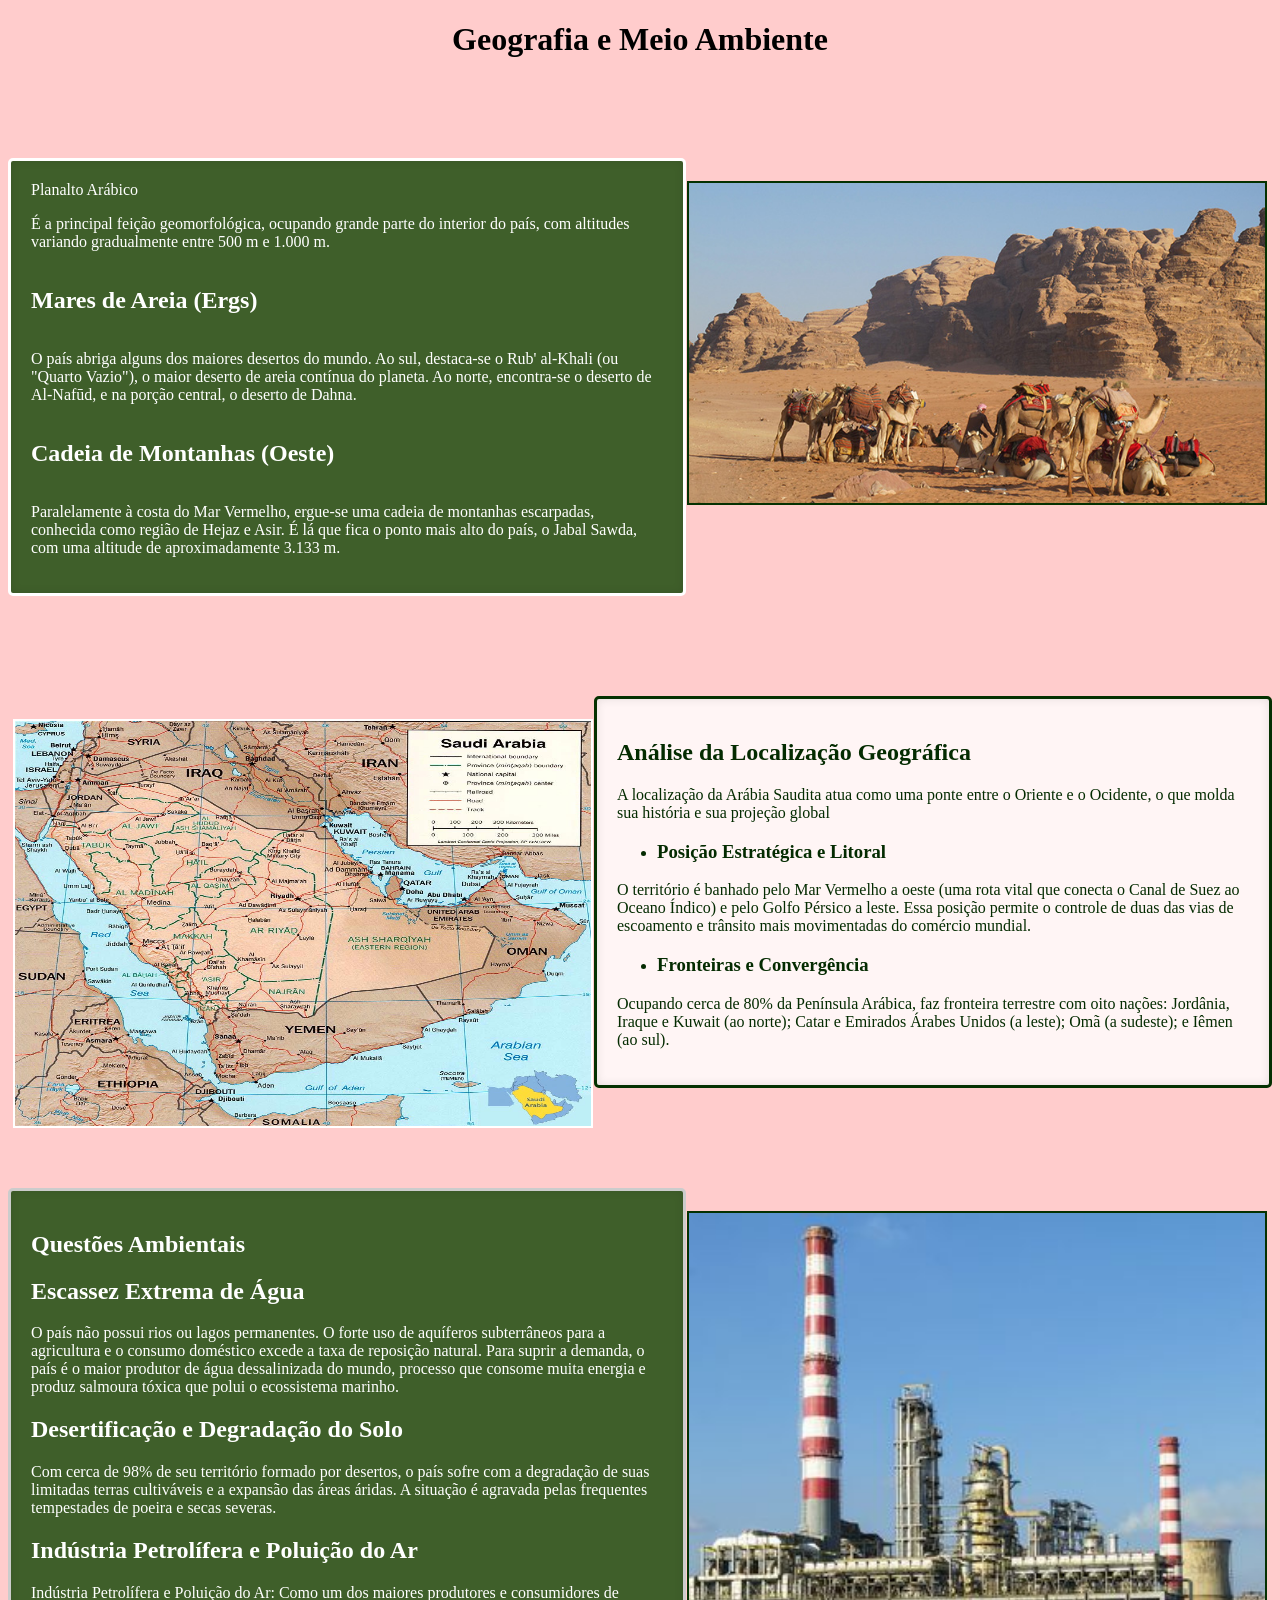
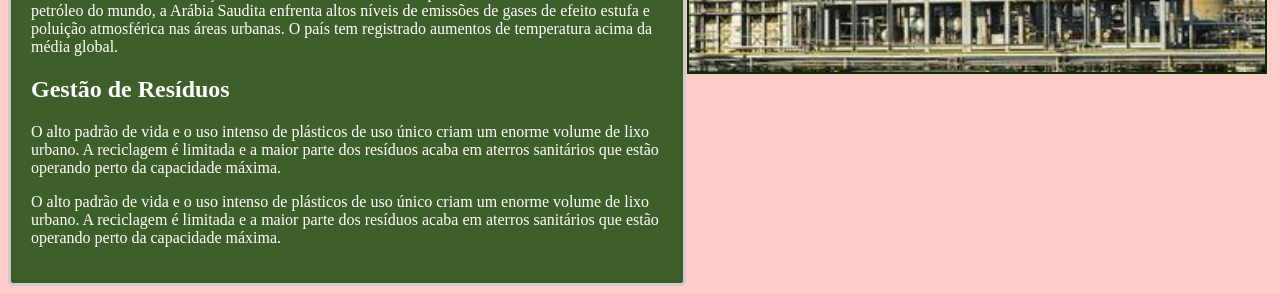
<file: site cop beta/site-copa/geografia.html>
<!DOCTYPE html>
<html lang="pt-br">
<head>
    <meta charset="UTF-8">
    <meta name="viewport" content="width=device-width, initial-scale=1.0">
    <link rel="stylesheet" href="style_geo.css">
    <link rel="shortcut icon" href="midias/Osama_bin_Laden_portrait.ico" type="image/x-icon">
    <title>Geografia</title>
</head>
<body>

   <div class="background1_geo">
   
    <header>
        <h1 class="tit-cabeçalho">Geografia e Meio Ambiente</h1>
    </header>
    <article class="article1"> <img class="img_geo1" src="../site-copa/midias/1-oriente-medio.jpg"\
        <h2>Planalto Arábico</h2>
        <p>É a principal feição geomorfológica, ocupando grande parte do interior do país, com altitudes variando gradualmente entre 500 m e 1.000 m.</p>
        <h2>Mares de Areia (Ergs)</h2>
        <p>O país abriga alguns dos maiores desertos do mundo. Ao sul, destaca-se o Rub' al-Khali (ou "Quarto Vazio"), o maior deserto de areia contínua do planeta. Ao norte, encontra-se o deserto de Al-Nafūd, e na porção central, o deserto de Dahna.</p>
        <h2>Cadeia de Montanhas (Oeste)</h2>
        <p>Paralelamente à costa do Mar Vermelho, ergue-se uma cadeia de montanhas escarpadas, conhecida como região de Hejaz e Asir. É lá que fica o ponto mais alto do país, o Jabal Sawda, com uma altitude de aproximadamente 3.133 m.</p>
    </article>
   
   </div>
    
   <div class="background2_geo">
    <article class="article2"> <img class="img_geo2" src="../site-copa/midias/arabia-saudita.jpg">
        <h2>Análise da Localização Geográfica</h2>
        <p>A localização da Arábia Saudita atua como uma ponte entre o Oriente e o Ocidente, o que molda sua história e sua projeção global</p>
        <ul>
            <li><h3>Posição Estratégica e Litoral</h3></li>
        </ul>
        <p>O território é banhado pelo Mar Vermelho a oeste (uma rota vital que conecta o Canal de Suez ao Oceano Índico) e pelo Golfo Pérsico a leste. Essa posição permite o controle de duas das vias de escoamento e trânsito mais movimentadas do comércio mundial.</p>
        
        <ul>
            <li><h3>Fronteiras e Convergência</h3></li>
        </ul>
        <p>Ocupando cerca de 80% da Península Arábica, faz fronteira terrestre com oito nações: Jordânia, Iraque e Kuwait (ao norte); Catar e Emirados Árabes Unidos (a leste); Omã (a sudeste); e Iêmen (ao sul).</p>
    </article>

   </div>
   
   <div class="background3_geo">
    <article class="article3"> <img class="img_geo3" src="../site-copa/midias/gas-processing.jpg">
        <h1>Questões Ambientais</h1>
        <h2>Escassez Extrema de Água</h2>
        <p>O país não possui rios ou lagos permanentes. O forte uso de aquíferos subterrâneos para a agricultura e o consumo doméstico excede a taxa de reposição natural. Para suprir a demanda, o país é o maior produtor de água dessalinizada do mundo, processo que consome muita energia e produz salmoura tóxica que polui o ecossistema marinho.</p>
        <h2>Desertificação e Degradação do Solo</h2>
        <p>Com cerca de 98% de seu território formado por desertos, o país sofre com a degradação de suas limitadas terras cultiváveis e a expansão das áreas áridas. A situação é agravada pelas frequentes tempestades de poeira e secas severas.</p>
        <h2>Indústria Petrolífera e Poluição do Ar</h2>
        <p>Indústria Petrolífera e Poluição do Ar: Como um dos maiores produtores e consumidores de petróleo do mundo, a Arábia Saudita enfrenta altos níveis de emissões de gases de efeito estufa e poluição atmosférica nas áreas urbanas. O país tem registrado aumentos de temperatura acima da média global.</p>
        <h2>Gestão de Resíduos</h2>
        <p>O alto padrão de vida e o uso intenso de plásticos de uso único criam um enorme volume de lixo urbano. A reciclagem é limitada e a maior parte dos resíduos acaba em aterros sanitários que estão operando perto da capacidade máxima.</p>
        <p>O alto padrão de vida e o uso intenso de plásticos de uso único criam um enorme volume de lixo urbano. A reciclagem é limitada e a maior parte dos resíduos acaba em aterros sanitários que estão operando perto da capacidade máxima.</p>
    </article>

   </div>
    
</body>
</html>
</file>
<file: site cop beta/site-copa/style_geo.css>
body {
  /* Set initial background */
  background-color: #ffcccc; 
  
  /* Link animation to the main scroll progress */
  animation: change-bg linear;
  animation-timeline: scroll(root block);
}

@keyframes change-bg {
  0% {
    background-color: #ffffff; /* Color at top of page */
  }
  50% {
    background-color: #011901; 
    color:#c3a604
    /* Color in middle of page */
  }
  100% {
    background-color: #ffffff; /* Color at bottom of page */
  }
}


/* Define the background color transition sequence */

  


.tit-cabeçalho{
    text-align: center;
}

.article1 {
    border: 3px solid #ffffff;
    border-radius: 5px;
    padding: 20px;
    box-shadow: inset 0 0 10px rgba(0, 0, 0, 0.1);
    width: 50%;
    margin-top: 100px;
    background-color: rgba(15, 68, 2, 0.8);
    color: #ffffff; /* Semi-transparent background */
    display: flex;
    flex-direction: column;
}

.article2 {
    border: 3px solid #053101;
    border-radius: 5px;
    padding: 20px;
    box-shadow: inset 0 0 10px rgba(0, 0, 0, 0.1);
    width: 50%;
    margin-left: auto;
    margin-right: 0;
    margin-top: 100px;
    background-color: rgba(255, 255, 255, 0.8);
    color: #042b01;
    
}

.article3 {
    border: 3px solid #ccc;
    border-radius: 5px;
    padding: 20px;
    box-shadow: inset 0 0 10px rgba(0, 0, 0, 0.1);
    width: 50%;
    margin-top: 100px;
    background-color: rgba(15, 68, 2, 0.8);
    color: #ffffff;
}



.img_geo1{
    width: 45%;
    height: auto;
    right: 1%;
    position: absolute;
    margin-bottom: 200px;
    display: flex;
    flex-direction: row;
    border: 2px solid #053101;


}

.img_geo2{
    width: 45%;
    height: 45%;
    left: 1%;
    position: absolute;
    margin-bottom: 200px;
    display: flex;
    flex-direction: row;
    border: 2px solid #ffffff;
}

.img_geo3{
    width: 45%;
    height: auto;
    right: 1%;
    position: absolute;
    margin-bottom: 200px;
    display: flex;
    flex-direction: row;
    border: 2px solid #053101;
}

.navbar{
    text-align: center;
    gap: 5px;
    display: flex;
    margin: 0 auto;
}

.btn {
    background-color: #007BFF;
    color: white;
    text-decoration: none;
    padding: 10px 24px;
    border-radius: 5px;
    font-weight: bold;
    transition: background-color 0.3s ease, transform 0.2s ease; 
}

.btn:hover{
    transition: 0.5s;
    color: rgb(255, 255, 255);
    background-color: green;
    transform: translateY(-4px);
}

.logo{
    font-size: 30px;
    text-align: center;
}

.prox-pag{
    display: inline-block;
    background-image: url('midias/images-removebg-preview.png');
    background-size: cover;
    background-position: center;
    padding: 10px 20px;
    width: 30px;
    height: 20px;
    text-decoration: none;
    color: #fff;
    margin-left: auto;
}

.pag-anterior{
    display: inline-block;
    background-image: url('midias/images-removebg-preview.png');
    background-size: cover;
    background-position: center;
    padding: 10px 20px;
    width: 30px;
    height: 20px;
    text-decoration: none;
    color: #fff;
    margin-right: auto;
}

.petro {
  background-color: #ffffff;
  border: 1px solid #e0e0e0;
  border-radius: 12px;
  padding: 20px;
  box-shadow: 0 4px 10px rgba(0, 0, 0, 0.1);
  max-width: 400px;
  margin: 20px auto;
}

.gas {
  background-color: #ffffff;
  border: 1px solid #e0e0e0;
  border-radius: 12px;
  padding: 20px;
  box-shadow: 0 4px 10px rgba(0, 0, 0, 0.1);
  max-width: 400px;
  margin: 20px auto;
}

.ouro {
  background-color: #ffffff;
  border: 1px solid #e0e0e0;
  border-radius: 12px;
  padding: 20px;
  box-shadow: 0 4px 10px rgba(0, 0, 0, 0.1);
  max-width: 400px;
  margin: 20px auto;
}

.bau {
  background-color: #ffffff;
  border: 1px solid #e0e0e0;
  border-radius: 12px;
  padding: 20px;
  box-shadow: 0 4px 10px rgba(0, 0, 0, 0.1);
  max-width: 400px;
  margin: 20px auto;
}

.cardzinhos {
  display: flex;
  gap: 20px;
  flex-wrap: nowrap;
  justify-content: center;
}

.cardzinhos:hover .petro{
    animation: cards 1s cubic-bezier(0.165, 0.84, 0.44, 1);
}

.cardzinhos:hover .gas{
    animation: cards 2s cubic-bezier(0.165, 0.84, 0.44, 1);
}

.cardzinhos:hover .ouro{
    animation: cards 3s cubic-bezier(0.165, 0.84, 0.44, 1);
}

.cardzinhos:hover .bau{
    animation: cards 4s cubic-bezier(0.165, 0.84, 0.44, 1);
}

.audio-card{
    display: none;
}
</file>
